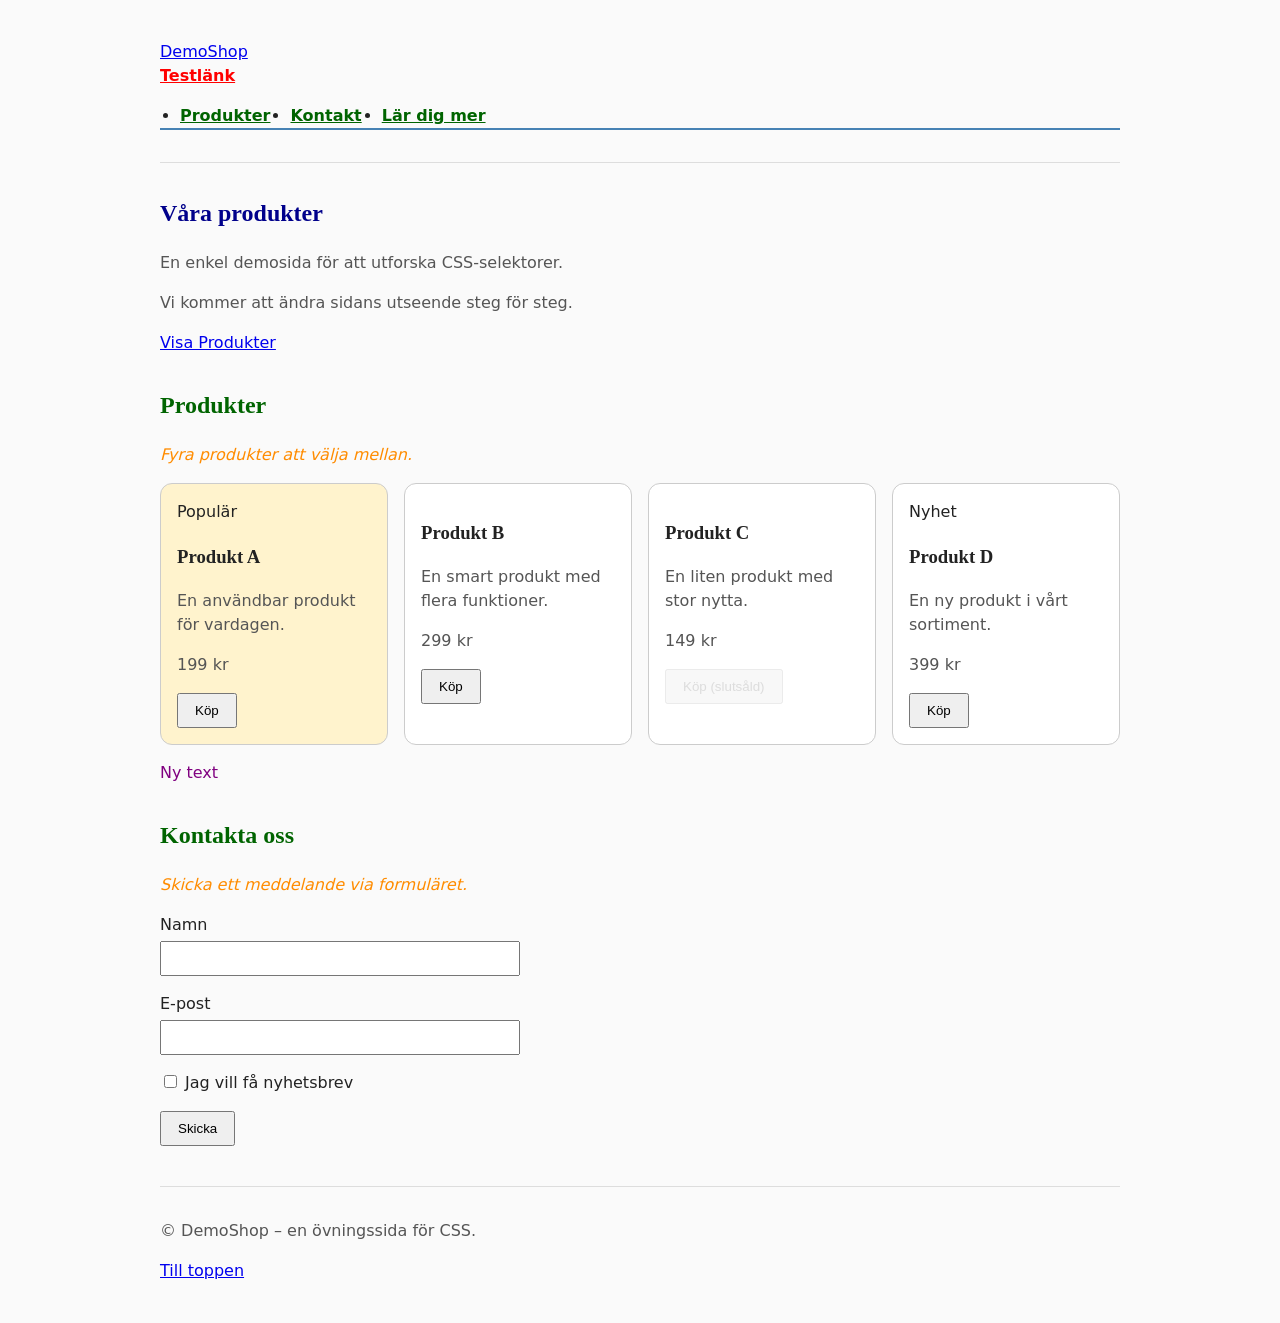
<file: tisdag/index.html>
<!doctype html>
<html lang="sv">
  <head>
    <meta charset="UTF-8" />
    <meta name="viewport" content="width=device-width, initial-scale=1.0" />
    <title>DemoShop – CSS Selectors</title>
    <link rel="stylesheet" href="style.css" />
  </head>
  <body>
    <header class="site-header" id="top">
      <a class="logo" href="#top">DemoShop</a>
      <nav aria-label="Huvudnavigation">
        <a href="#">Testlänk</a>
        <ul class="nav-list">
          <li><a href="#products">Produkter</a></li>
          <li><a href="#contact">Kontakt</a></li>
          <li><a href="https://developer.mozilla.org/" target="_blank" rel="noopener noreferrer">Lär dig mer</a></li>
        </ul>
      </nav>
    </header>

    <main>
      <section class="intro" aria-labelledby="page-title">
        <h1 id="page-title">Våra produkter</h1>
        <p>En enkel demosida för att utforska CSS-selektorer.</p>
        <p class="hint">Vi kommer att ändra sidans utseende steg för steg.</p>
        <p><a href="#" class="product-link">Visa Produkter</a></p>
      </section>

      <section id="products" aria-labelledby="products-title">
        <h2 id="products-title">Produkter</h2>
        <p>Fyra produkter att välja mellan.</p>
        <div class="product-list">
          <article class="card featured" data-category="accessories">
            <span class="badge">Populär</span>
            <h3>Produkt A</h3>
            <p>En användbar produkt för vardagen.</p>
            <p class="price">199 kr</p>
            <button type="button" data-action="buy">Köp</button>
          </article>
          <article class="card" data-category="tech">
            <h3>Produkt B</h3>
            <p>En smart produkt med flera funktioner.</p>
            <p class="price">299 kr</p>
            <button type="button" data-action="buy">Köp</button>
          </article>
          <article class="card" data-category="accessories">
            <h3>Produkt C</h3>
            <p>En liten produkt med stor nytta.</p>
            <p class="price">149 kr</p>
            <button type="button" disabled>Köp (slutsåld)</button>
          </article>
          <article class="card" data-category="tech">
            <span class="badge">Nyhet</span>
            <h3>Produkt D</h3>
            <p>En ny produkt i vårt sortiment.</p>
            <p class="price">399 kr</p>
            <button type="button" data-action="buy">Köp</button>
          </article>
        </div>
        <p>Ny text</p>
      </section>

      <section id="contact" aria-labelledby="contact-title">
        <h2 id="contact-title">Kontakta oss</h2>
        <p>Skicka ett meddelande via formuläret.</p>
        <form action="#contact" method="get">
          <div class="form-group">
            <label for="name">Namn</label>
            <input id="name" name="name" type="text" required autocomplete="name" />
          </div>
          <div class="form-group">
            <label for="email">E-post</label>
            <input id="email" name="email" type="email"  autocomplete="email" />
          </div>
          <div class="form-group checkbox-group">
            <input id="newsletter" name="newsletter" type="checkbox" />
            <label for="newsletter">Jag vill få nyhetsbrev</label>
          </div>
          <button type="submit">Skicka</button>
        </form>
      </section>
    </main>

    <!-- <div class="example">
      <h2>Rubrik</h2>
      <p>Första stycket</p>
      <p>Andra stycket</p>
      <p>Tredje stycket</p>
    </div> -->

    <footer class="site-footer">
      <p>© DemoShop – en övningssida för CSS.</p>
      <a href="#top">Till toppen</a>
    </footer>
  </body>
</html>
</file>
<file: tisdag/style.css>
/* DemoShop – start-CSS.
   Endast grundläggande läsbarhet och layout.
   Vi lägger till selektorerna tillsammans under föreläsningen. */

body {
  max-width: 960px;
  margin: 0 auto;
  padding: 24px;
  font-family: system-ui, sans-serif;
  line-height: 1.5;
  color: #222;
  background: #fafafa;
}

.site-header,
.site-footer {
  padding: 16px 0;
  border-bottom: 1px solid #ddd;
}

.site-footer {
  margin-top: 40px;
  border-top: 1px solid #ddd;
  border-bottom: 0;
}

section {
  margin-top: 32px;
}

.nav-list {
  display: flex;
  flex-wrap: wrap;
  gap: 20px;
  padding-left: 20px;
}

.product-list {
  display: grid;
  grid-template-columns: repeat(auto-fit, minmax(200px, 1fr));
  gap: 16px;
}

.card {
  padding: 16px;
  border: 1px solid #ccc;
  background: white;
}

.form-group {
  margin-bottom: 16px;
}

.form-group label {
  display: block;
  margin-bottom: 4px;
}

.checkbox-group label {
  display: inline;
}

input:not([type="checkbox"]) {
  box-sizing: border-box;
  display: block;
  width: 100%;
  max-width: 360px;
  padding: 8px;
}

button {
  padding: 8px 16px;
}

/* ========================================
   1. GRUNDLÄGGANDE SELEKTORER
======================================== */

/* Type selector ("elementselektor") plockar alla av typen på hela sidan */
p {
  color: #555;
}

h1 {
  color: darkblue;
}

h2 {
  color: darkgreen;
}

/* h3 {
  color: red;
} */

/* Class selector */
.card {
  border-radius: 12px;
}

.featured {
  background-color: #fff3cd;
}

/* ID selector, ett specifikt ID kan bara finnas en gång på en sida */
/* #page-title {
  text-transform: uppercase;
} */

/* Universal selector, används bl a för reset ochkan användas för debugging enligt nedan */
/* * {
  outline: 1px solid red;
} */

/* Grouping, lägger samma regler på flera taggar */
h1,
h2,
h3 {
  font-family: Georgia, serif;
}

/* 
Typ         Exempel       Specificitet
ID          #page-title   1-0-0
Class       .card         0-1-0
Element     h1            0-0-1
Universal   *             0-0-0
*/

/* Attributes */



/* ========================================
   2. COMBINATORS
======================================== */

/* Mellanslag mellan taggarna (X Y) plockar alla Y som ligger under X */
nav a {
  color: darkgreen;
  font-weight: bold;
}

/* Child combinator (X > Y) plockar bara direkta barn Y till X */
nav > a {
  color: red;
}

nav > ul {
  border-bottom: 2px solid steelblue;
}

/* Syskon (X ~ Y) plockar alla Y som ligger efter X som syskon (inte bara direkt efter) */
h2 ~ p {
  color: purple;
}

/* Adjacent (X + Y) plockar Y som ligger *direkt* efter X som syskon */
h2 + p {
  color: darkorange;
  font-style: italic;
}

/* Combinators och attributes tillsammans */
.card button[disabled] {
  opacity: 0.4;
  cursor: not-allowed;
}


/* ========================================
   3. STRUKTURELLA PSEUDOKLASSER
======================================== */





/* ========================================
   4. INTERAKTIVA PSEUDOKLASSER
======================================== */


/* ========================================
   5. PSEUDO-ELEMENT
======================================== */


/* ========================================
   6. MODERNA CSS-PSEUDOKLASSER
======================================== */


/* ========================================
   7. Nesting och &
======================================== */



/* ========================================
   8. SPECIFICITET OCH CASCADE
======================================== */
</file>
